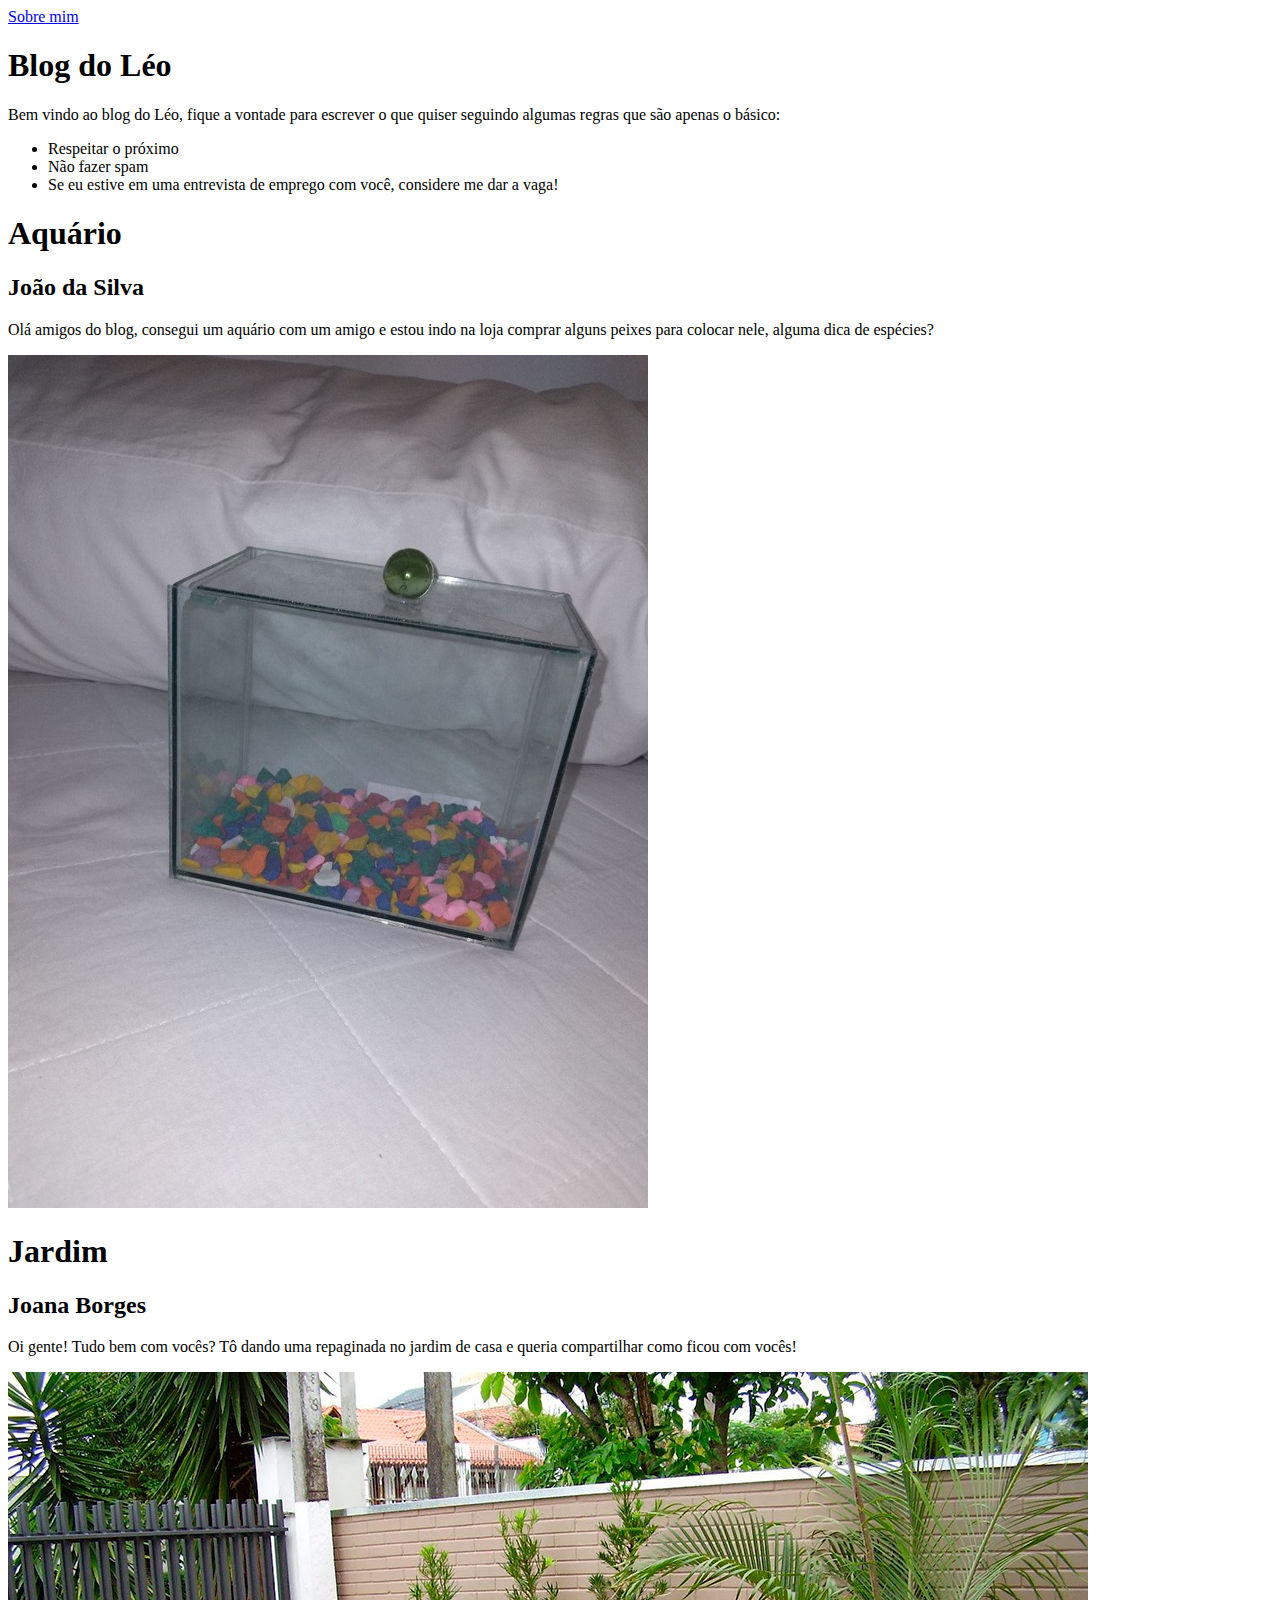
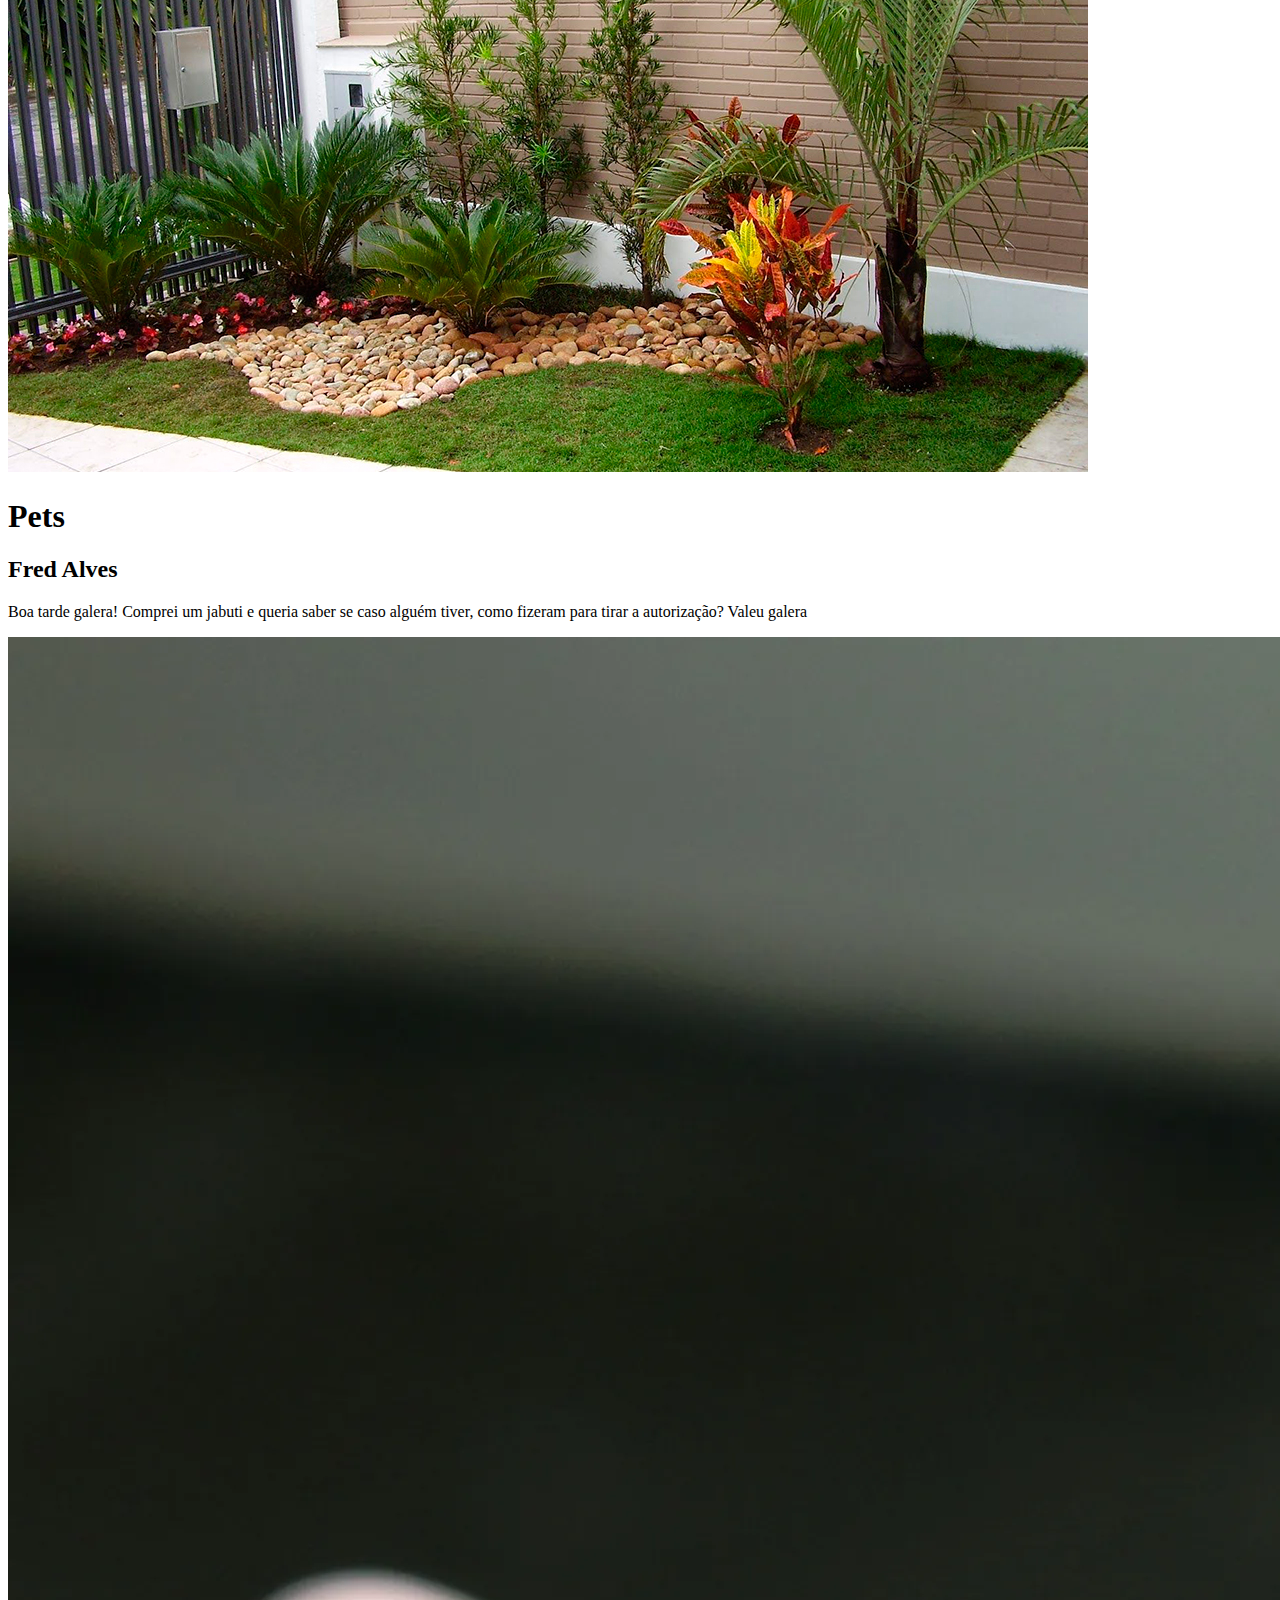
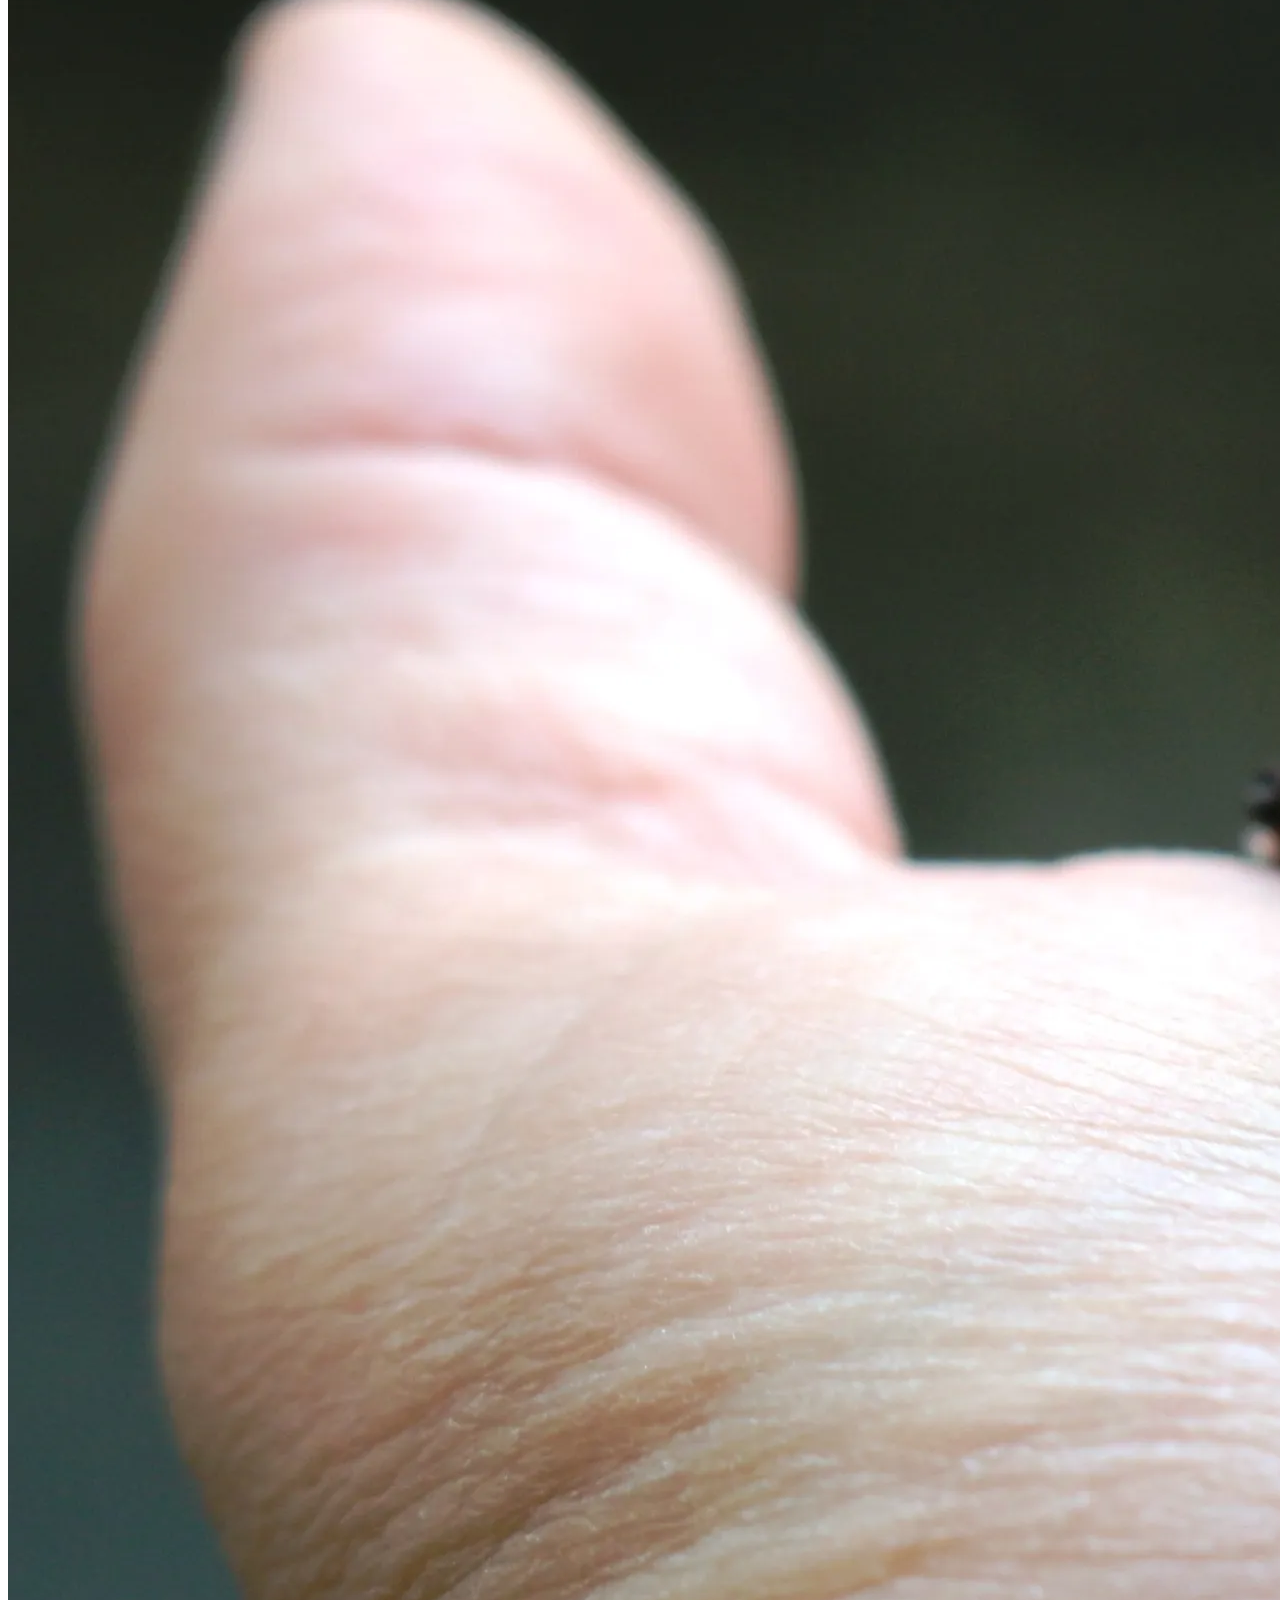
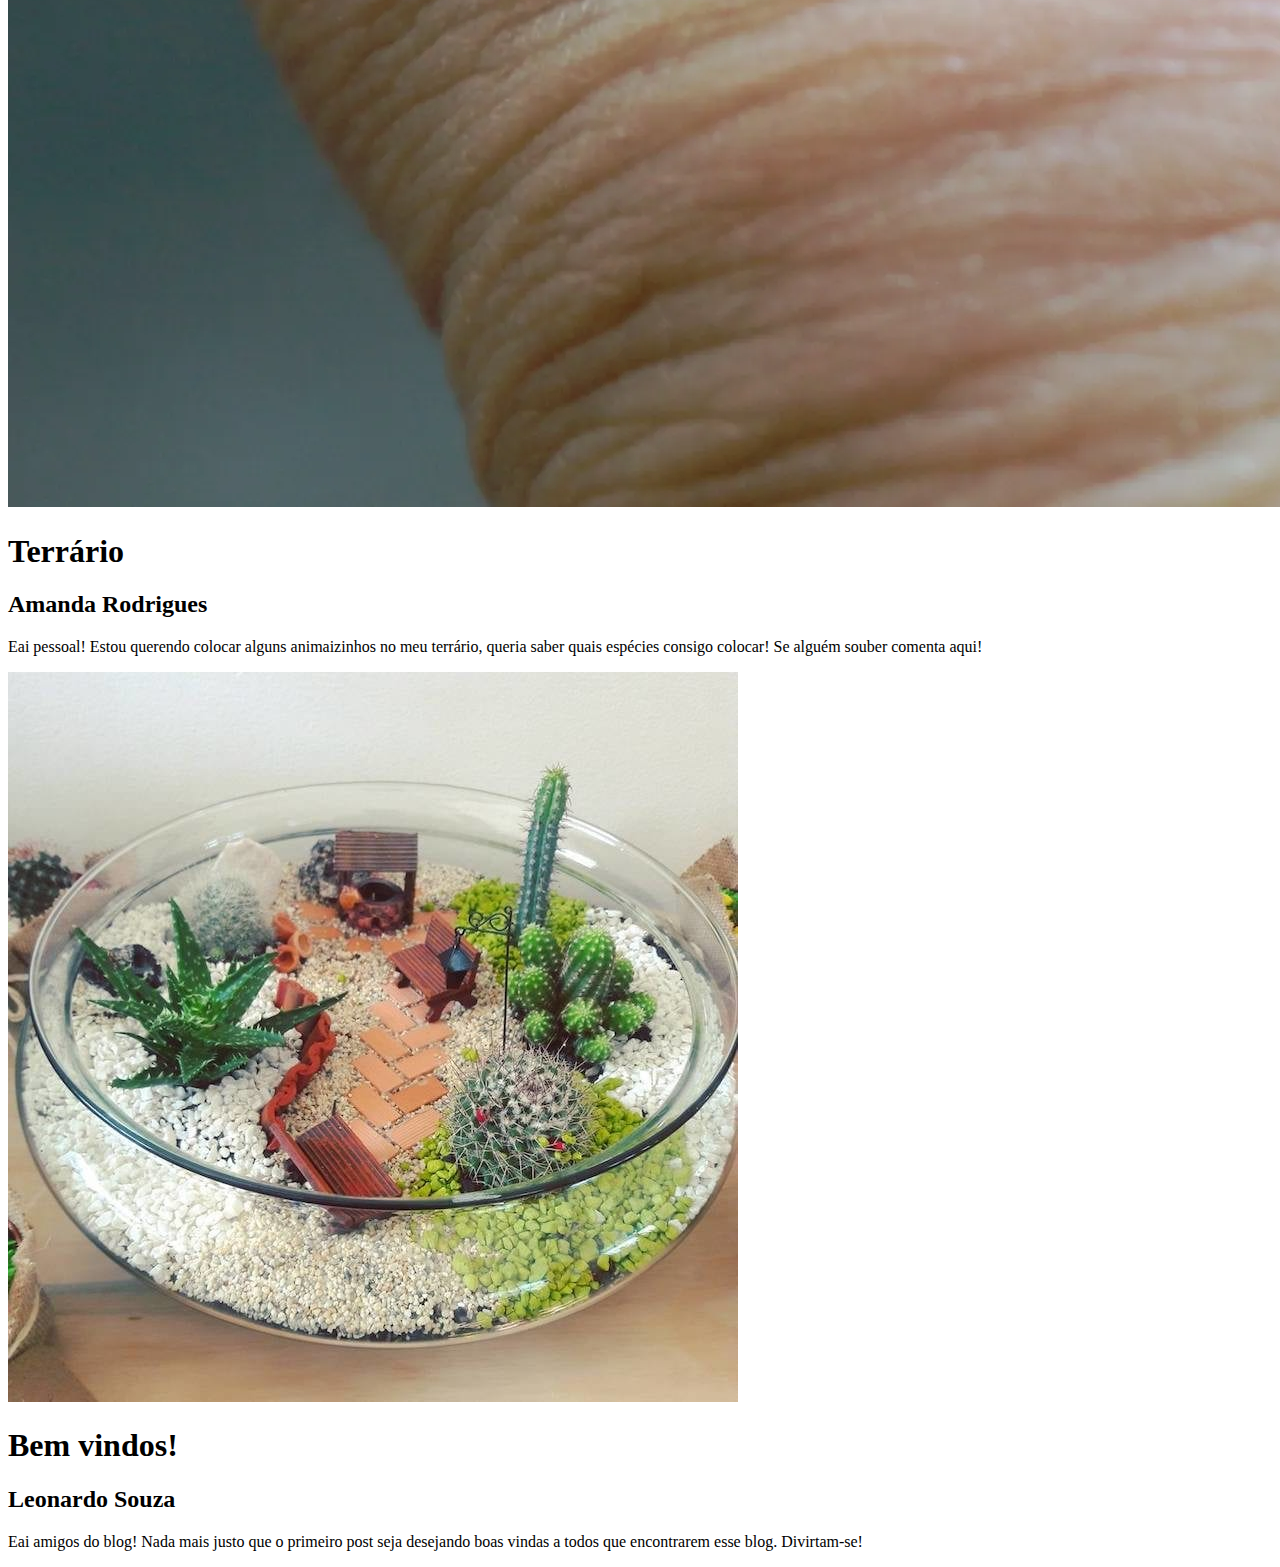
<file: blog/index.html>
<!DOCTYPE html>
<html lang="pt-br">

<head>
    <meta charset="UTF-8">
    <meta http-equiv="X-UA-Compatible" content="IE=edge">
    <meta name="viewport" content="width=device-width, initial-scale=1.0">
    <title>Blog do Léo</title>
</head>

<body>
    <nav>
        <a href="about.html">Sobre mim</a>
    </nav>

    <h1 class="titulo__principal">Blog do Léo</h1>

    <p class="introducao">Bem vindo ao blog do Léo, fique a vontade para escrever o que quiser seguindo algumas regras
        que são apenas o
        básico:
    </p>
    <ul class="lista__regras">
        <li class="item__regras">Respeitar o próximo</li>
        <li class="item__regras">Não fazer spam</li>
        <li class="item__regras">Se eu estive em uma entrevista de emprego com você, considere me dar a vaga!</li>
    </ul>

    <article class="postagem">
        <h1 class="titulo__postagem">Aquário</h1>
        <h2 class="autor">João da Silva</h2>
        <p class="texto__postagem">Olá amigos do blog, consegui um aquário com um amigo e estou indo na loja comprar
            alguns peixes para colocar nele, alguma dica de espécies?</p>
        <img src="assets/aquario.jpg" alt="foto de um aquário de vidro vazio">
    </article>
    <article class="postagem">
        <h1 class="titulo__postagem">Jardim</h1>
        <h2 class="autor">Joana Borges</h2>
        <p class="texto__postagem">Oi gente! Tudo bem com vocês? Tô dando uma repaginada no jardim de casa e queria
            compartilhar como ficou com vocês!</p>
        <img src="assets/jardim.png" alt="foto de um jardim com grama e pedra em baixo e algumas plantas distribuídas">
    </article>
    <article class="postagem">
        <h1 class="titulo__postagem">Pets</h1>
        <h2 class="autor">Fred Alves</h2>
        <p class="texto__postagem">Boa tarde galera! Comprei um jabuti e queria saber se caso alguém tiver, como fizeram
            para tirar a autorização? Valeu galera</p>
        <img src="assets/jabuti.png" alt="foto de um jabuti na mão de uma pessoa">
    </article>
    <article class="postagem">
        <h1 class="titulo__postagem">Terrário</h1>
        <h2 class="autor">Amanda Rodrigues</h2>
        <p class="texto__postagem">Eai pessoal! Estou querendo colocar alguns animaizinhos no meu terrário, queria saber
            quais espécies consigo colocar! Se alguém souber comenta aqui!</p>
        <img src="assets/terrario.jpg"
            alt="foto de um terrário de vidro com plantas e tijolinhos pequenos, um banco em miniatura e cactos">
    </article>
    <article class="postagem">
        <h1 class="titulo__postagem">Bem vindos!</h1>
        <h2 class="autor">Leonardo Souza</h2>
        <p class="texto__postagem">Eai amigos do blog! Nada mais justo que o primeiro post seja desejando boas vindas a
            todos que encontrarem esse blog. Divirtam-se!</p>
    </article>
</body>

</html>
</file>
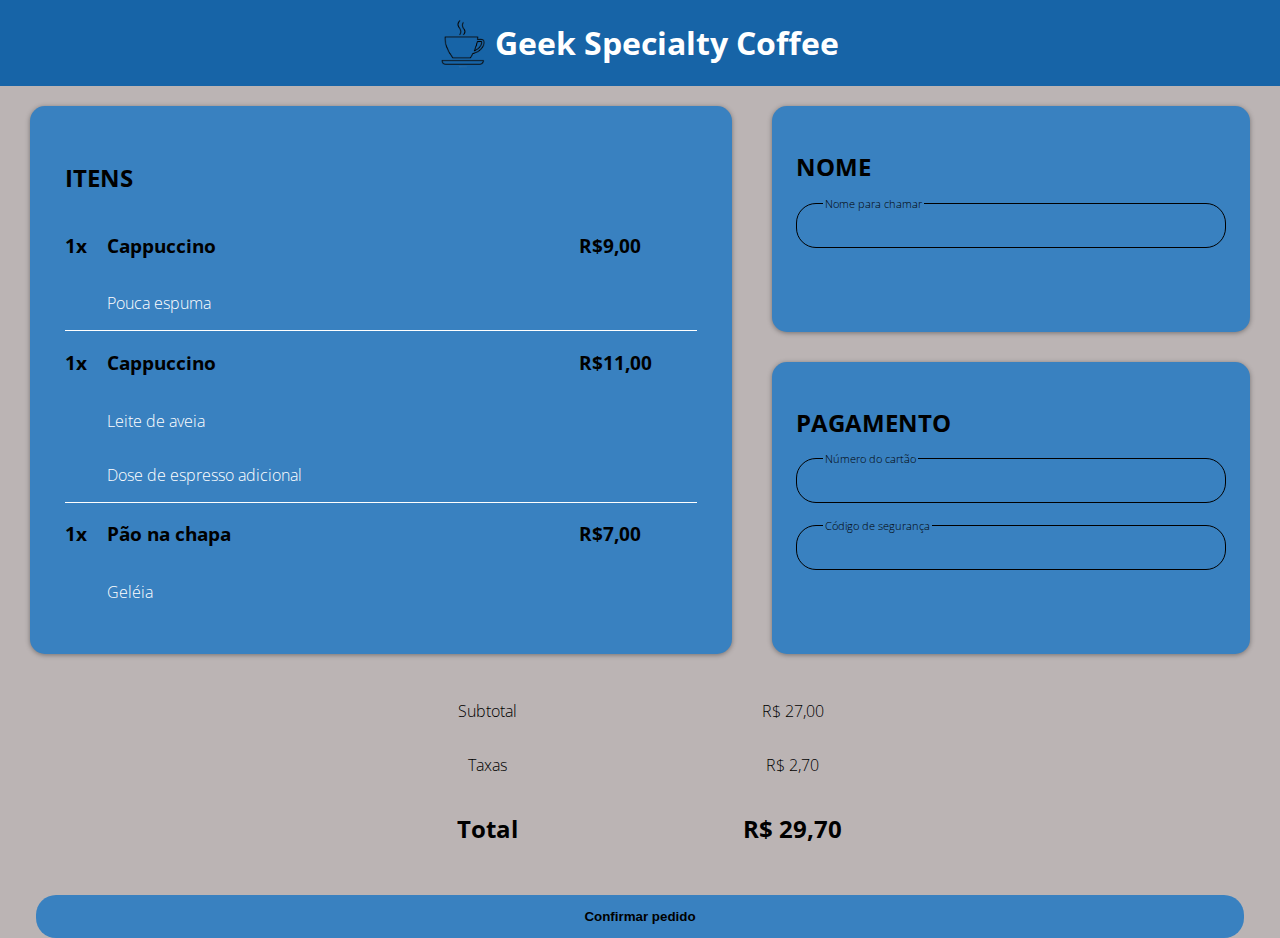
<file: css-project-coffee/index.html>
<!DOCTYPE html>
<html lang="pt-br">
  <head>
    <meta charset="UTF-8" />
    <meta http-equiv="X-UA-Compatible" content="IE=edge" />
    <meta name="viewport" content="width=device-width, initial-scale=1.0" />
    <title>Geek Specialty Coffee</title>
    <link rel="stylesheet" href="style.css" />
  </head>

  <body class="pagina">
    <header class="cabecalho">
      <a class="container__link" href="/css-project-coffee/">
        <img
          class="imagem__cabecalho"
          src="assets/caneca.png"
          alt="imagem de caneca marrom"
        />
        <h1 class="titulo__marca">Geek Specialty Coffee</h1>
      </a>
    </header>
    <main class="container__principal">
      <section class="container itens">
        <h2 class="titulo__itens">ITENS</h2>
        <div class="container__produto">
          <h3 class="quantidade__itens">1x</h3>
          <h3 class="tipo__item">Cappuccino</h3>
          <h3 class="valor__produto">R$9,00</h3>
          <h3 class="observacoes">Pouca espuma</h3>
        </div>
        <div class="container__produto">
          <h3 class="quantidade__itens">1x</h3>
          <h3 class="tipo__item">Cappuccino</h3>
          <h3 class="valor__produto">R$11,00</h3>
          <h3 class="observacoes">Leite de aveia</h3>
          <h3 class="observacoes">Dose de espresso adicional</h3>
        </div>
        <div class="container__produto">
          <h3 class="quantidade__itens">1x</h3>
          <h3 class="tipo__item">Pão na chapa</h3>
          <h3 class="valor__produto">R$7,00</h3>
          <h3 class="observacoes">Geléia</h3>
        </div>
      </section>
      <section class="nome container">
        <h2 class="titulo__nome">NOME</h2>
        <div class="container__input">
          <label for="nome" class="etiqueta__input">Nome para chamar</label>
          <input class="input nome" type="text" id="nome" />
        </div>
      </section>
      <section class="pagamento container">
        <h2 class="titulo__pagamento">PAGAMENTO</h2>
        <div class="container__input">
          <label for="numero" class="etiqueta__input">Número do cartão</label>
          <input class="input numero__cartao" type="text" id="numero" />
        </div>
        <div class="container__input">
          <label for="cvv" class="etiqueta__input">Código de segurança</label>
          <input class="input codigo__seguranca" type="text" id="cvv" />
        </div>
      </section>
      <section class="resumo__pedido">
        <p class="subtotal">Subtotal</p>
        <p class="subtotal__valor">R$ 27,00</p>
        <p class="taxas">Taxas</p>
        <p class="taxas__valor">R$ 2,70</p>
        <h2 class="total">Total</h2>
        <h2 class="total">R$ 29,70</h2>
      </section>
      <button class="confirmar__pedido">Confirmar pedido</button>
    </main>
    <script src="main.js"></script>
  </body>
</html>
</file>
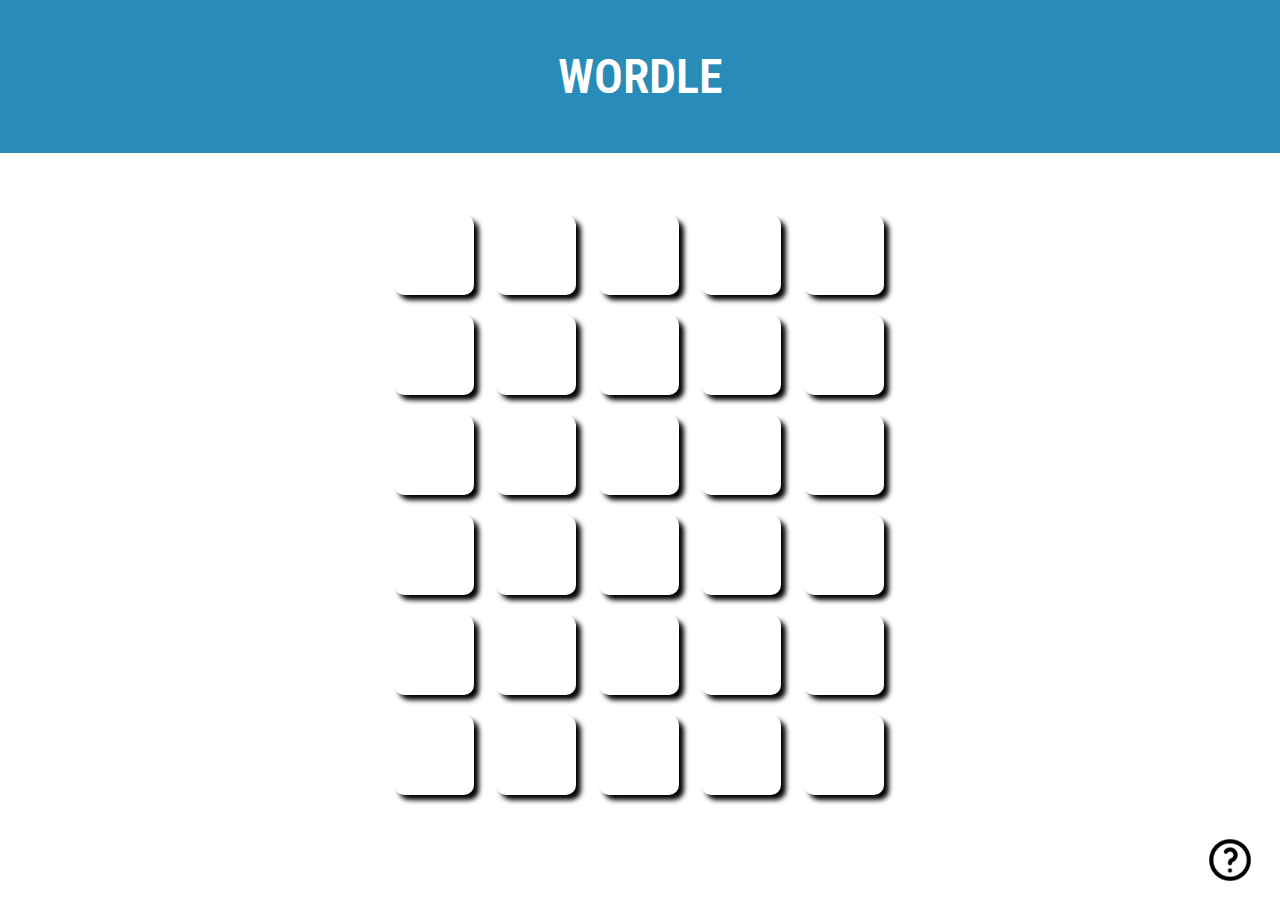
<file: final-project/index.html>
<!DOCTYPE html>
<html lang="en">
<head>
    <meta charset="UTF-8">
    <meta http-equiv="X-UA-Compatible" content="IE=edge">
    <meta name="viewport" content="width=device-width, initial-scale=1.0">
    <title>Wordle!</title>
    <link rel="stylesheet" href="style.css">
</head>
<body class="page">
    <main>
        <div class="title__container">
        <h1 class="title">WORDLE</h1>
        </div>
        <dialog class="help-dialog"> 
            <button class="close-dialog">OK</button>
            <p>
                O objetivo desse jogo é descobrir a palavra certa, você tem 6 tentativas para isso!</p><br>
                <p>Atualmente, este jogo só funciona com palavras em inglês. Caso você digite uma palavra que não é válida, a palavra sumirá. </p><br>
               <p> Se o quadrado ficar verde, a letra está correta no lugar correto, caso apareça amarelo, a letra tem na palavra mas está no lugar errado,
                e caso seja vermelho, não existe a letra na palavra.</p><br>
                
            </p>
        </dialog>
        <section class="content-container">
        <div class="loading"></div>
       <div class="square__container"></div>
        <img class="help-image" src="assets/help.png" alt="ícone de ajuda para o tutorial">
        </section>
    </main>
</body>
<script src="main.js"></script>
</html>
</file>
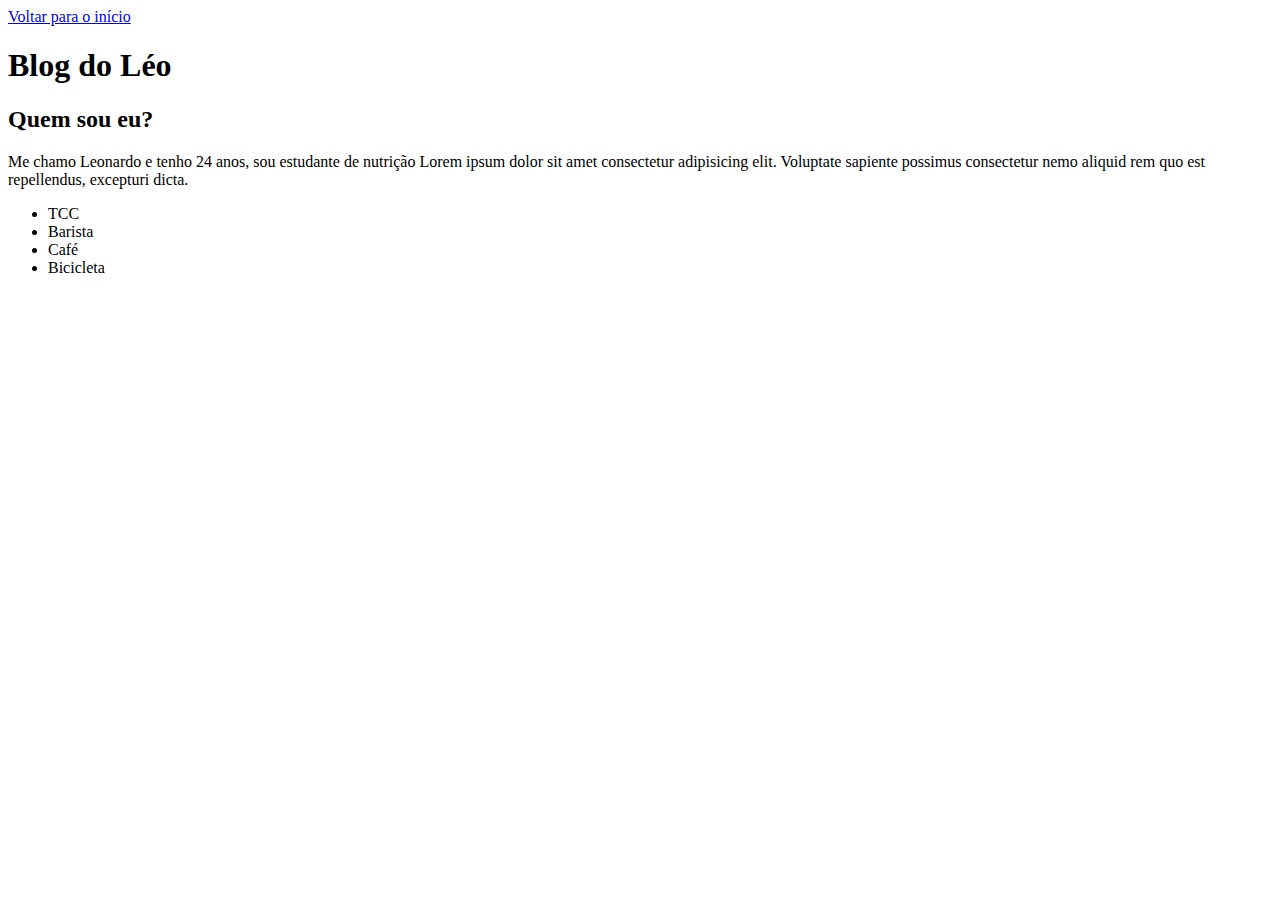
<file: blog/about.html>
<!DOCTYPE html>
<html lang="pt-br">

<head>
    <meta charset="UTF-8">
    <meta http-equiv="X-UA-Compatible" content="IE=edge">
    <meta name="viewport" content="width=device-width, initial-scale=1.0">
    <title>Sobre mim</title>
</head>

<body>
    <a href="index.html"> Voltar para o início</a>
    <h1 class="titulo__principal">Blog do Léo</h1>
    <h2>Quem sou eu?</h2>
    <p>Me chamo Leonardo e tenho 24 anos, sou estudante de nutrição Lorem ipsum dolor sit amet consectetur adipisicing elit. Voluptate sapiente possimus consectetur nemo aliquid rem quo est repellendus, excepturi dicta.</p>
    
    <ul>
        <li>TCC</li>
        <li>Barista</li>
        <li>Café</li>
        <li>Bicicleta</li>
    </ul>
</body>

</html>
</file>
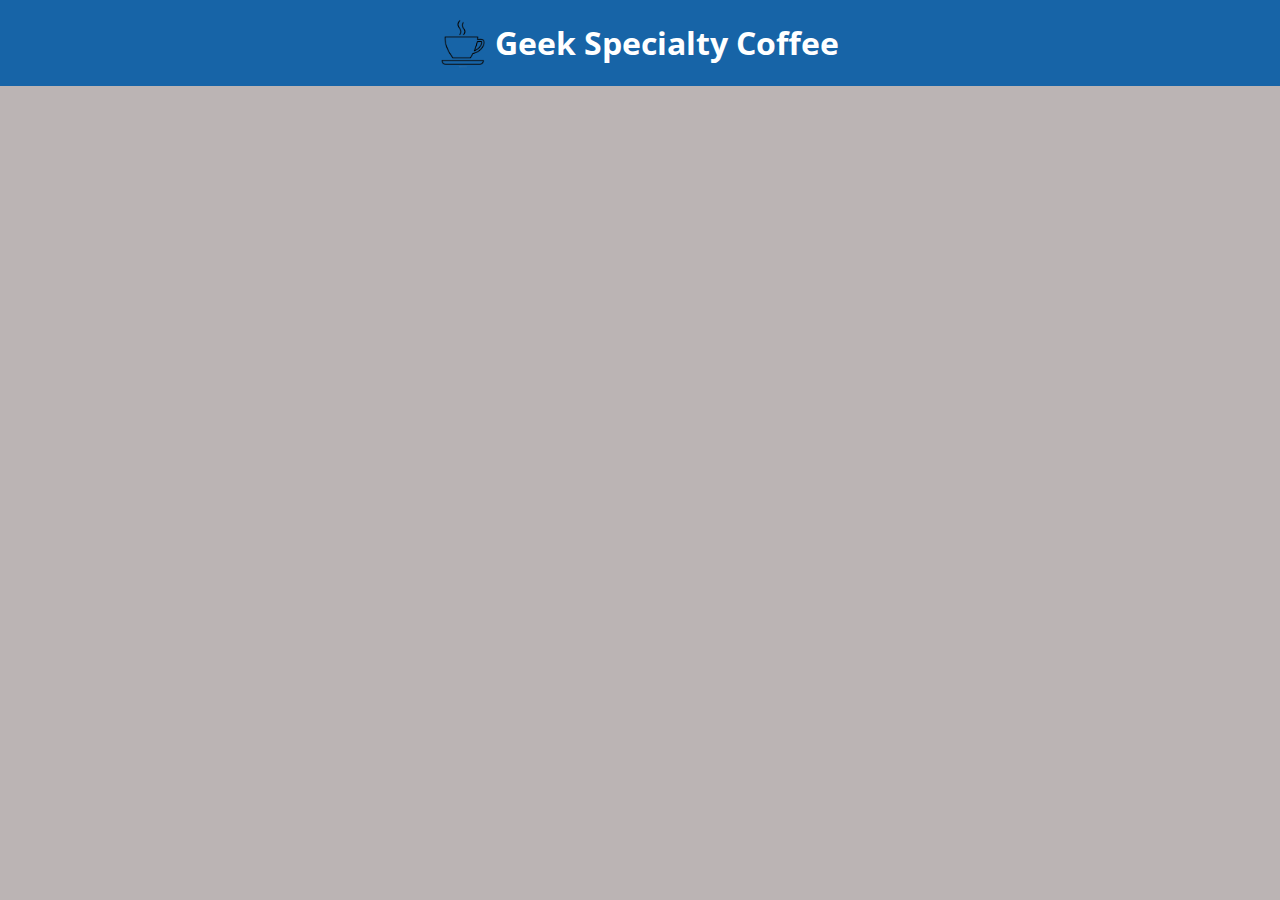
<file: css-project-coffee/confirmado.html>
<!DOCTYPE html>
<html lang="pt-br">
  <head>
    <meta charset="UTF-8" />
    <meta http-equiv="X-UA-Compatible" content="IE=edge" />
    <meta name="viewport" content="width=device-width, initial-scale=1.0" />
    <title>Geek Specialty Coffee</title>
    <link rel="stylesheet" href="style.css" />
  </head>

  <body class="pagina">
    <header class="cabecalho">
      <a class="container__link" href="/css-project-coffee/">
        <img
          class="imagem__cabecalho"
          src="assets/caneca.png"
          alt="imagem de caneca marrom"
        />
        <h1 class="titulo__marca">Geek Specialty Coffee</h1>
      </a>
    </header>
    <main>
      <p class="paragrafo__consumidor"></p>
    </main>
    <script src="main.js"></script>
  </body>
</html>
</file>
<file: css-project-coffee/style.css>
@import url("https://fonts.googleapis.com/css2?family=Open+Sans&display=swap");

:root {
  --primary-color: rgb(23, 100, 167);
  --secondary-color: rgb(57, 129, 192);
  --background: rgb(187, 180, 180);
}
* {
  box-sizing: border-box;
}

.pagina {
  margin: 0;
  background-color: var(--background);
}

.cabecalho {
  background-color: var(--primary-color);
  display: flex;
  flex-direction: row;
  justify-content: center;
  align-items: center;
  gap: 10px;
  width: 100%;
  grid-area: cabecalho;
}

.container__link {
  display: flex;
  align-items: center;
  justify-content: center;
  gap: 10px;
  text-decoration: none;
}

.imagem__cabecalho {
  width: auto;
  height: auto;
  max-height: 50px;
  max-width: 50px;
}

.titulo__marca {
  font-family: "Open Sans", sans-serif;
  color: white;
}

.observacoes {
  font-size: 12pt;
  color: white;
  grid-column-start: 2;
  font-weight: 100;
}

.container__principal {
  display: grid;
  column-gap: 40px;
  row-gap: 30px;
  padding: 20px 30px 0;
  grid-template-areas:
    "itens nome"
    "itens pagamento"
    "resumo resumo"
    "botao botao";
  font-family: "Open Sans", sans-serif;
  font-weight: 100;
}

.itens {
  grid-area: itens;
  width: 100%;
  height: 100%;
  padding: 8%;
}

.descricao__item {
  display: flex;
  flex-direction: row;
  justify-content: space-between;
}

.container {
  background-color: var(--secondary-color);
  padding: 5%;
  border-radius: 15px;
  box-shadow: 0 1px 5px rgba(0, 0, 0, 0.377);
}

.container__produto {
  display: grid;
  grid-template-columns: 42px 4fr 1fr;
  border-bottom: 1px solid rgb(255, 255, 255);
}

.container__produto:last-child {
  border-bottom: none;
}

.nome {
  grid-area: nome;
}

.pagamento {
  grid-area: pagamento;
}

.input {
  border: 1px solid black;
  background-color: transparent;
  border-radius: 20px;
  width: 100%;
  height: 45px;
  text-indent: 20px;
  margin: 0% 0% 5%;
  outline: none;
}

.container__input {
  position: relative;
}

.etiqueta__input {
  background-color: var(--secondary-color);
  font-size: 11px;
  border-left: 2px solid var(--secondary-color);
  border-right: 2px solid var(--secondary-color);
  pointer-events: none;
  position: absolute;
  top: -7px;
  left: 27px;
  z-index: 1;
}

.resumo__pedido {
  grid-area: resumo;
  display: grid;
  grid-template-columns: 1fr 1fr;
  text-align: center;
  margin: 0% 25% 0%;
}

.confirmar__pedido {
  grid-area: botao;
  height: 250%;
  background-color: var(--secondary-color);
  border-radius: 20px;
  width: 99%;
  margin: auto;
  display: flex;
  align-items: center;
  font-weight: 700;
  justify-content: center;
  border: none;
}

.confirmar__pedido:active {
  background-color: rgb(48, 155, 191);
}

@media screen and (min-width: 300px) and (max-width: 900px) {
  .container__principal {
    display: grid;
    grid-template-areas:
      "itens"
      "nome"
      "pagamento"
      "resumo"
      "botao";
  }

  .total {
    font-size: 23px;
  }
}
</file>
<file: final-project/style.css>
@import url("https://fonts.googleapis.com/css2?family=Roboto+Condensed:wght@700&display=swap");

* {
  margin: 0;
  padding: 0;
  box-sizing: border-box;
}
.page {
  font-family: "Roboto Condensed", sans-serif;
}

.title__container {
  background-color: rgb(41, 139, 184);
  width: 100%;
  padding: 3rem;
}
.title {
  font-size: 3rem;
  font-weight: 600;
  text-align: center;
  color: #ffffff;
}
.square__container {
  margin-top: 2rem;
  width: 40%;
  display: grid;
  grid-template-columns: repeat(5, 1fr);
  margin-left: 30%;
}

.square {
  width: 80px;
  height: 80px;
  background-color: #00000000;
  margin: 10px;
  float: left;
  border-radius: 10px;
  box-shadow: 5px 5px 5px #000;
  transition: all 0.5s ease-in-out;
  border-color: #000;
  text-align: center;
  display: flex;
  align-items: center;
  justify-content: center;
  font-size: 40px;
}

.content-container {
  margin-top: 20px;
  display: flex;
  flex-direction: column;
  align-items: center;
}

.loading {
  animation: is-rotating 1s infinite;
  border: 6px solid #e5e5e5;
  border-radius: 50%;
  border-top-color: #51d4db;
  height: 50px;
  width: 50px;
}

@keyframes is-rotating {
  to {
    transform: rotate(1turn);
  }
}

.help-image {
  width: 50px;
  position: absolute;
  bottom: 15px;
  right: 25px;
}

.help-dialog {
  width: 50%;
  height: 20%;
  left: 25%;
  top: 30%;
  overflow: hidden;
}

.close-dialog {
  position: absolute;
  top: 10px;
  right: 10px;
  width: 30px;
  height: 30px;
  border: none;
  background: transparent;
  font-size: 20px;
  font-weight: bold;
  cursor: pointer;
  color: #000;
}
</file>
